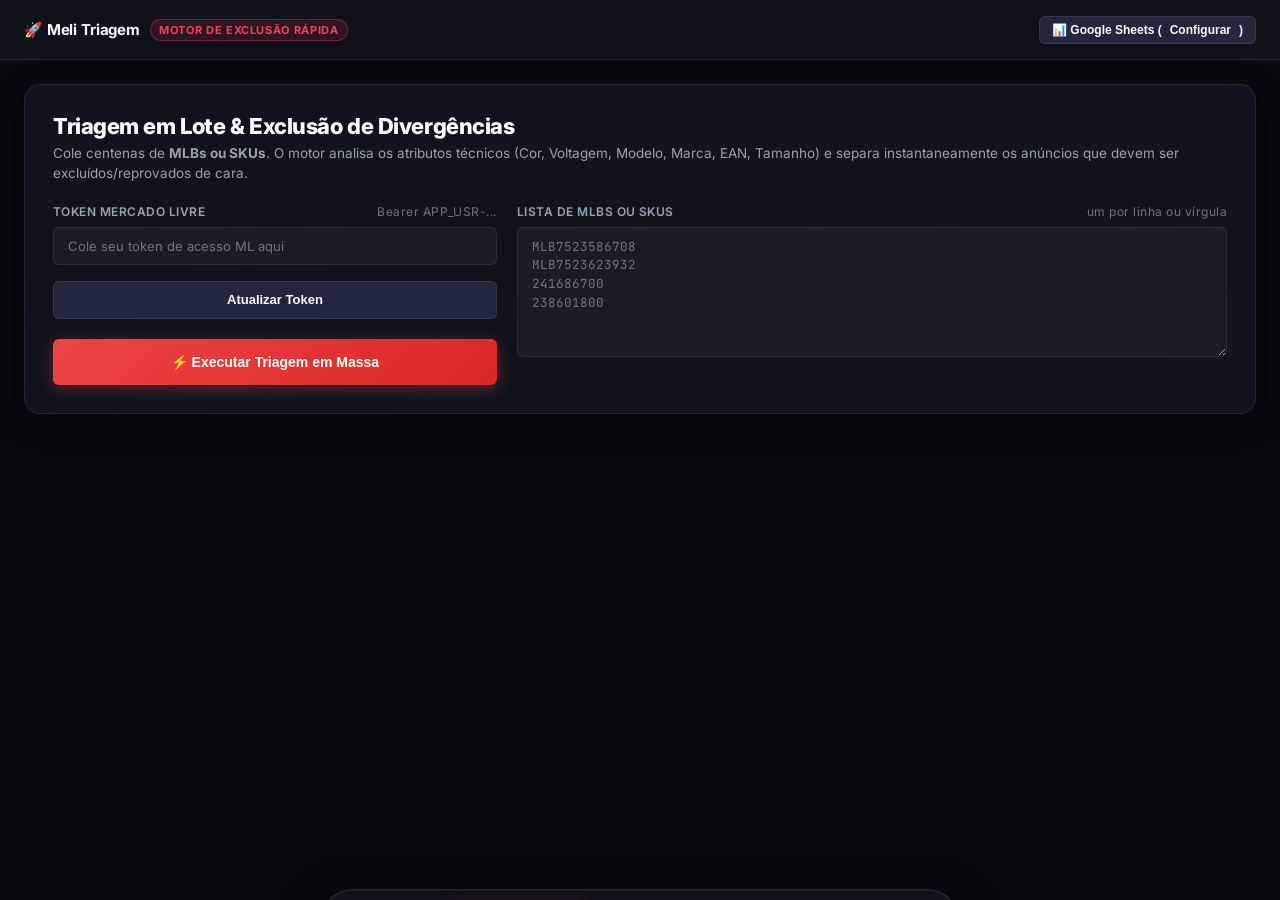
<file: triagem/templates/index.html>
<!DOCTYPE html>
<html lang="pt-BR">
<head>
  <meta charset="UTF-8" />
  <meta name="viewport" content="width=device-width, initial-scale=1.0" />
  <title>Meli Triagem · Filtro & Exclusão Rápida de Divergências</title>
  <link rel="preconnect" href="https://fonts.googleapis.com">
  <link rel="preconnect" href="https://fonts.gstatic.com" crossorigin>
  <link href="https://fonts.googleapis.com/css2?family=Inter:wght@400;500;600;700;800&family=JetBrains+Mono:wght@500;700&display=swap" rel="stylesheet">
  <style>
    :root {
      --bg: #090B10;
      --surface: #11141E;
      --surface-2: #181C2B;
      --surface-3: #22273C;
      --border: rgba(255, 255, 255, 0.08);
      --border-light: rgba(255, 255, 255, 0.15);
      --text: #F8FAFC;
      --text-2: #94A3B8;
      --text-3: #64748B;
      
      --red: #F43F5E;
      --red-bg: rgba(244, 63, 94, 0.12);
      --red-border: rgba(244, 63, 94, 0.35);
      
      --green: #10B981;
      --green-bg: rgba(16, 185, 129, 0.12);
      --green-border: rgba(16, 185, 129, 0.35);
      
      --amber: #F59E0B;
      --amber-bg: rgba(245, 158, 11, 0.12);
      --amber-border: rgba(245, 158, 11, 0.35);
      
      --blue: #38BDF8;
      --blue-bg: rgba(56, 189, 248, 0.12);
      --blue-border: rgba(56, 189, 248, 0.35);

      --purple: #A855F7;
      
      --radius-sm: 6px;
      --radius: 12px;
      --radius-lg: 16px;
      --ease: cubic-bezier(0.16, 1, 0.3, 1);
    }

    * { box-sizing: border-box; margin: 0; padding: 0; }
    body {
      font-family: 'Inter', -apple-system, sans-serif;
      background: var(--bg);
      color: var(--text);
      min-height: 100vh;
      display: flex;
      flex-direction: column;
      overflow-x: hidden;
    }

    /* ── Topbar ── */
    .topbar {
      height: 60px;
      background: rgba(17, 20, 30, 0.85);
      backdrop-filter: blur(12px);
      border-bottom: 1px solid var(--border);
      display: flex;
      align-items: center;
      justify-content: space-between;
      padding: 0 24px;
      position: sticky;
      top: 0;
      z-index: 50;
    }

    .brand {
      display: flex;
      align-items: center;
      gap: 10px;
      font-weight: 700;
      font-size: 15px;
      letter-spacing: -0.01em;
    }
    .brand-badge {
      font-size: 11px;
      font-weight: 700;
      text-transform: uppercase;
      letter-spacing: .06em;
      padding: 3px 8px;
      border-radius: 99px;
      background: var(--red-bg);
      color: var(--red);
      border: 1px solid var(--red-border);
    }

    .topbar-actions {
      display: flex;
      align-items: center;
      gap: 12px;
    }

    /* ── Layout Container ── */
    .container {
      max-width: 1400px;
      width: 100%;
      margin: 0 auto;
      padding: 24px 24px 100px;
      flex: 1;
      display: flex;
      flex-direction: column;
      gap: 20px;
    }

    /* ── Hero & Inputs View ── */
    .hero-card {
      background: linear-gradient(135deg, var(--surface) 0%, rgba(24, 28, 43, 0.6) 100%);
      border: 1px solid var(--border);
      border-radius: var(--radius-lg);
      padding: 28px;
      display: flex;
      flex-direction: column;
      gap: 20px;
      box-shadow: 0 8px 30px rgba(0,0,0,0.4);
    }

    .hero-header {
      display: flex;
      justify-content: space-between;
      align-items: flex-start;
      flex-wrap: wrap;
      gap: 12px;
    }
    .hero-title h1 {
      font-size: 22px;
      font-weight: 800;
      letter-spacing: -0.02em;
      color: #fff;
    }
    .hero-title p {
      font-size: 13.5px;
      color: var(--text-2);
      margin-top: 4px;
      line-height: 1.5;
    }

    .input-grid {
      display: grid;
      grid-template-columns: 1fr 1.6fr;
      gap: 20px;
    }

    @media (max-width: 860px) {
      .input-grid { grid-template-columns: 1fr; }
    }

    .field-group {
      display: flex;
      flex-direction: column;
      gap: 8px;
    }
    .field-label {
      font-size: 12px;
      font-weight: 600;
      color: var(--text-2);
      text-transform: uppercase;
      letter-spacing: 0.04em;
      display: flex;
      justify-content: space-between;
    }
    .field-label .sub {
      text-transform: none;
      font-weight: 400;
      color: var(--text-3);
    }

    input[type="text"], textarea {
      width: 100%;
      background: var(--surface-2);
      border: 1px solid var(--border);
      border-radius: var(--radius-sm);
      padding: 10px 14px;
      color: #fff;
      font-family: inherit;
      font-size: 13px;
      outline: none;
      transition: all .2s var(--ease);
    }
    input[type="text"]:focus, textarea:focus {
      border-color: var(--blue);
      box-shadow: 0 0 0 2px rgba(56, 189, 248, 0.2);
    }

    textarea {
      height: 130px;
      resize: vertical;
      font-family: 'JetBrains Mono', monospace;
      font-size: 12.5px;
      line-height: 1.5;
    }

    .btn {
      display: inline-flex;
      align-items: center;
      justify-content: center;
      gap: 8px;
      padding: 10px 18px;
      border-radius: var(--radius-sm);
      font-size: 13px;
      font-weight: 600;
      cursor: pointer;
      border: none;
      transition: all .2s var(--ease);
      user-select: none;
    }
    .btn-primary {
      background: linear-gradient(135deg, #EF4444 0%, #DC2626 100%);
      color: #fff;
      box-shadow: 0 4px 16px rgba(239, 68, 68, 0.35);
    }
    .btn-primary:hover {
      background: linear-gradient(135deg, #F43F5E 0%, #E11D48 100%);
      transform: translateY(-1px);
      box-shadow: 0 6px 20px rgba(244, 63, 94, 0.45);
    }
    .btn-secondary {
      background: var(--surface-3);
      color: var(--text);
      border: 1px solid var(--border);
    }
    .btn-secondary:hover {
      background: rgba(255,255,255,0.1);
      border-color: var(--border-light);
    }

    /* ── Progress Card ── */
    .prog-card {
      background: var(--surface);
      border: 1px solid var(--border);
      border-radius: var(--radius);
      padding: 18px 24px;
      display: none;
      flex-direction: column;
      gap: 10px;
    }
    .prog-bar-bg {
      height: 6px;
      background: rgba(255,255,255,0.08);
      border-radius: 99px;
      overflow: hidden;
    }
    .prog-bar-fill {
      height: 100%;
      width: 0%;
      background: linear-gradient(90deg, #F43F5E, #38BDF8);
      border-radius: 99px;
      transition: width .3s var(--ease);
    }

    /* ── KPI Dashboard Cards ── */
    .kpi-grid {
      display: grid;
      grid-template-columns: repeat(auto-fit, minmax(220px, 1fr));
      gap: 14px;
    }
    .kpi-card {
      background: var(--surface);
      border: 1px solid var(--border);
      border-radius: var(--radius);
      padding: 16px 20px;
      display: flex;
      flex-direction: column;
      gap: 6px;
      cursor: pointer;
      transition: all .2s var(--ease);
      position: relative;
      overflow: hidden;
    }
    .kpi-card:hover {
      transform: translateY(-2px);
      border-color: var(--border-light);
    }
    .kpi-card.active {
      box-shadow: 0 0 0 2px var(--kpi-color, var(--blue));
      background: var(--surface-2);
    }
    .kpi-top {
      display: flex;
      justify-content: space-between;
      align-items: center;
      font-size: 12px;
      font-weight: 600;
      color: var(--text-2);
    }
    .kpi-num {
      font-size: 26px;
      font-weight: 800;
      font-family: 'JetBrains Mono', monospace;
      color: #fff;
    }
    .kpi-card.hard { --kpi-color: var(--red); }
    .kpi-card.hard .kpi-num { color: var(--red); }
    .kpi-card.clean { --kpi-color: var(--green); }
    .kpi-card.clean .kpi-num { color: var(--green); }
    .kpi-card.inc { --kpi-color: var(--amber); }
    .kpi-card.inc .kpi-num { color: var(--amber); }

    /* ── Action Toolbar ── */
    .toolbar {
      background: var(--surface);
      border: 1px solid var(--border);
      border-radius: var(--radius);
      padding: 12px 18px;
      display: flex;
      justify-content: space-between;
      align-items: center;
      flex-wrap: wrap;
      gap: 12px;
    }
    .toolbar-left {
      display: flex;
      align-items: center;
      gap: 10px;
      flex-wrap: wrap;
    }
    .toolbar-right {
      display: flex;
      align-items: center;
      gap: 10px;
    }

    .quick-select-btn {
      background: var(--surface-2);
      border: 1px solid var(--border);
      border-radius: 99px;
      padding: 5px 12px;
      font-size: 11.5px;
      font-weight: 600;
      color: var(--text-2);
      cursor: pointer;
      transition: all .2s ease;
    }
    .quick-select-btn:hover {
      background: var(--surface-3);
      color: #fff;
      border-color: var(--border-light);
    }

    /* ── Triage Table ── */
    .table-card {
      background: var(--surface);
      border: 1px solid var(--border);
      border-radius: var(--radius);
      overflow: hidden;
      display: flex;
      flex-direction: column;
    }
    .table-wrap {
      overflow-x: auto;
      overflow-y: auto;
      max-height: 600px;
    }
    table {
      width: 100%;
      border-collapse: collapse;
      text-align: left;
      font-size: 12.5px;
    }
    thead {
      position: sticky;
      top: 0;
      background: var(--surface-2);
      z-index: 10;
    }
    th {
      padding: 12px 14px;
      font-weight: 700;
      color: var(--text-2);
      text-transform: uppercase;
      font-size: 11px;
      letter-spacing: 0.04em;
      border-bottom: 1px solid var(--border);
      white-space: nowrap;
    }
    td {
      padding: 12px 14px;
      border-bottom: 1px solid var(--border);
      vertical-align: middle;
      color: var(--text);
    }
    tbody tr {
      transition: background .15s ease;
    }
    tbody tr:hover {
      background: rgba(255,255,255,0.03);
    }
    tbody tr.selected {
      background: rgba(244, 63, 94, 0.07);
    }

    .badge {
      display: inline-flex;
      align-items: center;
      gap: 5px;
      padding: 4px 9px;
      border-radius: 6px;
      font-size: 11px;
      font-weight: 700;
      white-space: nowrap;
    }
    .badge.hard {
      background: var(--red-bg);
      color: var(--red);
      border: 1px solid var(--red-border);
    }
    .badge.clean {
      background: var(--green-bg);
      color: var(--green);
      border: 1px solid var(--green-border);
    }
    .badge.inc {
      background: var(--amber-bg);
      color: var(--amber);
      border: 1px solid var(--amber-border);
    }

    .thumb {
      width: 40px;
      height: 40px;
      border-radius: 4px;
      object-fit: cover;
      background: #000;
      border: 1px solid var(--border);
    }

    .code-text {
      font-family: 'JetBrains Mono', monospace;
      font-size: 11.5px;
      font-weight: 700;
      color: var(--blue);
      cursor: pointer;
    }
    .code-text:hover { text-decoration: underline; }

    /* ── Floating Batch Action Bar ── */
    .floating-bar {
      position: fixed;
      bottom: 24px;
      left: 50%;
      transform: translateX(-50%) translateY(120%);
      background: rgba(17, 20, 30, 0.95);
      backdrop-filter: blur(14px);
      border: 1px solid var(--border-light);
      border-radius: 99px;
      padding: 10px 24px;
      display: flex;
      align-items: center;
      gap: 16px;
      box-shadow: 0 10px 40px rgba(0,0,0,0.8);
      z-index: 100;
      transition: transform .3s var(--ease);
    }
    .floating-bar.show {
      transform: translateX(-50%) translateY(0);
    }
    .floating-count {
      font-size: 13px;
      font-weight: 700;
      color: #fff;
    }

    /* ── Quick Inspector Modal / Drawer ── */
    .drawer-overlay {
      position: fixed;
      inset: 0;
      background: rgba(0,0,0,0.8);
      backdrop-filter: blur(8px);
      z-index: 200;
      display: none;
      justify-content: flex-end;
    }
    .drawer-overlay.open { display: flex; }
    .drawer-content {
      width: 640px;
      max-width: 90vw;
      background: var(--surface);
      border-left: 1px solid var(--border);
      height: 100vh;
      display: flex;
      flex-direction: column;
      padding: 24px;
      gap: 20px;
      overflow-y: auto;
    }

    /* Toast */
    #toast-container {
      position: fixed;
      bottom: 24px;
      right: 24px;
      z-index: 300;
      display: flex;
      flex-direction: column;
      gap: 8px;
      pointer-events: none;
    }
  </style>
</head>
<body>

  <!-- ── Topbar ── -->
  <nav class="topbar">
    <div class="brand">
      <span>🚀 Meli <strong>Triagem</strong></span>
      <span class="brand-badge">Motor de Exclusão Rápida</span>
    </div>
    <div class="topbar-actions">
      <button class="btn btn-secondary" id="btn-open-sheets" style="font-size:12px; padding:6px 12px;">
        📊 Google Sheets (<span id="sheet-status">Configurar</span>)
      </button>
    </div>
  </nav>

  <div class="container">

    <!-- ── Hero & Inputs ── -->
    <div class="hero-card" id="card-input">
      <div class="hero-header">
        <div class="hero-title">
          <h1>Triagem em Lote & Exclusão de Divergências</h1>
          <p>Cole centenas de <strong>MLBs ou SKUs</strong>. O motor analisa os atributos técnicos (Cor, Voltagem, Modelo, Marca, EAN, Tamanho) e separa instantaneamente os anúncios que devem ser excluídos/reprovados de cara.</p>
        </div>
      </div>

      <div class="input-grid">
        <div class="field-group">
          <label class="field-label" for="input-token">
            <span>Token Mercado Livre</span>
            <span class="sub">Bearer APP_USR-...</span>
          </label>
          <input type="text" id="input-token" placeholder="Cole seu token de acesso ML aqui" />
          <div style="margin-top:8px; display:flex; gap:8px;">
            <button class="btn btn-secondary" id="btn-refresh-token" type="button" style="flex:1; height:38px;">
              Atualizar Token
            </button>
          </div>
          <div id="token-chip" style="display:none; margin-top:8px; font-size:12px; font-weight:600;"></div>

          <div style="margin-top:12px;">
            <button class="btn btn-primary" id="btn-run-triage" style="width:100%; height:46px; font-size:14px;">
              ⚡ Executar Triagem em Massa
            </button>
          </div>
        </div>

        <div class="field-group">
          <label class="field-label" for="input-data">
            <span>Lista de MLBs ou SKUs</span>
            <span class="sub">um por linha ou vírgula</span>
          </label>
          <textarea id="input-data" placeholder="MLB7523586708&#10;MLB7523623932&#10;241686700&#10;238601800"></textarea>
        </div>
      </div>

      <!-- Progress -->
      <div class="prog-card" id="prog-card">
        <div style="display:flex; justify-content:space-between; font-size:13px; font-weight:600;">
          <span id="prog-label">Processando triagem...</span>
          <span id="prog-pct">0%</span>
        </div>
        <div class="prog-bar-bg">
          <div class="prog-bar-fill" id="prog-fill"></div>
        </div>
      </div>
    </div>

    <!-- ── KPI Summary Cards ── -->
    <div class="kpi-grid" id="kpi-grid" style="display:none;">
      <div class="kpi-card hard active" data-filter="hard">
        <div class="kpi-top">
          <span>🔴 Descarte Imediato</span>
          <span>Divergência Grave</span>
        </div>
        <div class="kpi-num" id="kpi-hard">0</div>
        <span style="font-size:11.5px; color:var(--text-3);">Cor, Voltagem, Modelo ou EAN divergente</span>
      </div>

      <div class="kpi-card clean" data-filter="clean">
        <div class="kpi-top">
          <span>🟢 Aptos & Compatíveis</span>
          <span>Sem Divergência</span>
        </div>
        <div class="kpi-num" id="kpi-clean">0</div>
        <span style="font-size:11.5px; color:var(--text-3);">Prontos para aprovação ou validação visual</span>
      </div>

      <div class="kpi-card inc" data-filter="inc">
        <div class="kpi-top">
          <span>🟡 Incompletos / Alertas</span>
          <span>Atenção</span>
        </div>
        <div class="kpi-num" id="kpi-inc">0</div>
        <span style="font-size:11.5px; color:var(--text-3);">Ausente no ML ou sem tradicional</span>
      </div>

      <div class="kpi-card" data-filter="all">
        <div class="kpi-top">
          <span>📊 Total Processado</span>
          <span>Geral</span>
        </div>
        <div class="kpi-num" id="kpi-total">0</div>
        <span style="font-size:11.5px; color:var(--text-3);">Itens pareados e analisados</span>
      </div>
    </div>

    <!-- ── Toolbar & Action Bar ── -->
    <div class="toolbar" id="toolbar" style="display:none;">
      <div class="toolbar-left">
        <span style="font-size:12px; font-weight:700; color:var(--text-2);">SELEÇÃO RÁPIDA:</span>
        <button class="quick-select-btn" id="btn-select-all-hard">🔴 Marcar Todos os Descartados</button>
        <button class="quick-select-btn" id="btn-select-color">🎨 Erro de Cor</button>
        <button class="quick-select-btn" id="btn-select-voltage">⚡ Erro de Voltagem</button>
        <button class="quick-select-btn" id="btn-select-model">🏷️ Erro de Modelo</button>
        <button class="quick-select-btn" id="btn-unselect-all">✕ Desmarcar Todos</button>
      </div>

      <div class="toolbar-right">
        <input type="text" id="input-search" placeholder="🔍 Filtrar tabela..." style="width:200px; height:32px; font-size:12px;" />
        <button class="btn btn-secondary" id="btn-export-excel" style="height:32px; font-size:12px;">
          📥 Baixar Excel Multi-Abas
        </button>
      </div>
    </div>

    <!-- ── Triage Table ── -->
    <div class="table-card" id="table-card" style="display:none;">
      <div class="table-wrap">
        <table>
          <thead>
            <tr>
              <th style="width:36px; text-align:center;"><input type="checkbox" id="chk-master" /></th>
              <th>Status / Classificação</th>
              <th>SKU</th>
              <th>MLB Catálogo</th>
              <th>MLB Tradicional</th>
              <th>Motivo do Descarte / Divergência</th>
              <th>Cor (Cat × Trad)</th>
              <th>Voltagem</th>
              <th>Modelo</th>
              <th style="text-align:center;">Ações</th>
            </tr>
          </thead>
          <tbody id="table-body"></tbody>
        </table>
      </div>
    </div>

  </div>

  <!-- ── Floating Batch Action Bar ── -->
  <div class="floating-bar" id="floating-bar">
    <span class="floating-count" id="selected-count">0 selecionados</span>
    <button class="btn btn-primary" id="btn-copy-selected" style="padding:7px 14px; font-size:12px;">
      📋 Copiar MLBs Selecionados
    </button>
    <button class="btn btn-secondary" id="btn-export-selected" style="padding:7px 14px; font-size:12px;">
      📥 Exportar Selecionados (.xlsx)
    </button>
    <button class="btn btn-secondary" id="btn-sync-selected-sheets" style="padding:7px 14px; font-size:12px; color:#38BDF8; border-color:rgba(56,189,248,0.4);">
      📤 Sincronizar com Planilha Google
    </button>
  </div>

  <!-- ── Side Inspector Drawer ── -->
  <div class="drawer-overlay" id="drawer">
    <div class="drawer-content">
      <div style="display:flex; justify-content:space-between; align-items:center; border-bottom:1px solid var(--border); padding-bottom:12px;">
        <h3 id="drawer-title" style="font-size:16px;">Detalhes da Triagem</h3>
        <button class="quick-select-btn" id="drawer-close">✕ Fechar</button>
      </div>
      <div id="drawer-body"></div>
    </div>
  </div>

  <!-- Toast -->
  <div id="toast-container"></div>

  <script>
    const $ = id => document.getElementById(id);

    let triageItems = [];
    let selectedItemIds = new Set();
    let currentFilter = 'hard';

    // ── Toast Helper ──
    function showToast(message, type = 'info') {
      const container = $('toast-container');
      const toast = document.createElement('div');
      toast.style.cssText = `
        padding: 10px 16px;
        background: ${type === 'success' ? '#065F46' : type === 'warn' ? '#92400E' : '#1E293B'};
        color: #fff;
        border: 1px solid ${type === 'success' ? '#34D399' : type === 'warn' ? '#FBBF24' : '#64748B'};
        border-radius: 8px;
        font-size: 12px;
        font-weight: 600;
        box-shadow: 0 4px 16px rgba(0,0,0,.5);
        display: flex;
        align-items: center;
        gap: 8px;
        opacity: 0;
        transform: translateY(10px);
        transition: all .2s ease;
      `;
      toast.innerHTML = message;
      container.appendChild(toast);
      setTimeout(() => { toast.style.opacity = '1'; toast.style.transform = 'translateY(0)'; }, 10);
      setTimeout(() => { toast.remove(); }, 3500);
    }

    $('btn-refresh-token').addEventListener('click', async () => {
      const btn = $('btn-refresh-token');
      const chip = $('token-chip');
      btn.disabled = true;
      btn.textContent = 'Atualizando...';
      chip.style.display = 'block';
      chip.style.color = '#94A3B8';
      chip.textContent = 'Renovando token via n8n...';
      try {
        const res = await fetch('/api/refresh_token', {
          method: 'POST',
          headers: { 'Content-Type': 'application/json' },
          body: '{}'
        });
        const data = await res.json();
        if (!res.ok || !data.success || !data.token) {
          chip.style.color = '#F43F5E';
          chip.textContent = data.error || 'Falha ao renovar o token.';
          showToast(data.error || 'Falha ao renovar o token.', 'warn');
          return;
        }
        $('input-token').value = data.token;
        chip.style.color = '#10B981';
        chip.textContent = `✓ Token atualizado · ${data.nickname} · ID ${data.id}`;
        showToast('Token do Mercado Livre atualizado.', 'success');
      } catch {
        chip.style.color = '#F43F5E';
        chip.textContent = 'Erro de conexão ao renovar o token.';
        showToast('Erro de conexão ao renovar o token.', 'warn');
      } finally {
        btn.disabled = false;
        btn.textContent = 'Atualizar Token';
      }
    });

    // ── Execução da Triagem ──
    $('btn-run-triage').addEventListener('click', async () => {
      const token = $('input-token').value.trim();
      const rawText = $('input-data').value.trim();

      if (!token) return alert('Informe o token de acesso do Mercado Livre.');
      if (!rawText) return alert('Cole ao menos um MLB ou SKU.');

      const inputs = rawText.replace(/[,;]+/g, '\n').split('\n').map(x => x.trim()).filter(Boolean);

      $('btn-run-triage').disabled = true;
      $('prog-card').style.display = 'flex';
      $('prog-fill').style.width = '20%';
      $('prog-pct').textContent = '20%';
      $('prog-label').textContent = 'Iniciando triagem em lote...';

      try {
        const res = await fetch('/api/triage', {
          method: 'POST',
          headers: { 'Content-Type': 'application/json' },
          body: JSON.stringify({ token, inputs }),
        });

        const data = await res.json();
        $('prog-fill').style.width = '100%';
        $('prog-pct').textContent = '100%';

        setTimeout(() => { $('prog-card').style.display = 'none'; $('btn-run-triage').disabled = false; }, 400);

        if (!res.ok || !data.success) {
          alert(data.error || 'Erro ao realizar triagem.');
          return;
        }

        triageItems = data.items || [];
        selectedItemIds.clear();

        // Por padrão, já pré-seleciona todos os Hard Mismatches para descarte rápido
        triageItems.forEach(it => {
          if (it.category === 'HARD_MISMATCH') selectedItemIds.add(it.item_id);
        });

        updateKpis(data.summary);
        $('kpi-grid').style.display = 'grid';
        $('toolbar').style.display = 'flex';
        $('table-card').style.display = 'flex';

        currentFilter = 'hard';
        updateKpiActiveCard();
        renderTable();
        updateFloatingBar();

      } catch (err) {
        $('prog-card').style.display = 'none';
        $('btn-run-triage').disabled = false;
        alert('Falha na comunicação com o servidor.');
      }
    });

    function updateKpis(summary = {}) {
      $('kpi-hard').textContent = summary.hard_mismatch || 0;
      $('kpi-clean').textContent = summary.clean_match || 0;
      $('kpi-inc').textContent = (summary.incomplete || 0) + (summary.soft_diff || 0);
      $('kpi-total').textContent = summary.total || 0;
    }

    function updateKpiActiveCard() {
      document.querySelectorAll('.kpi-card').forEach(card => {
        card.classList.toggle('active', card.dataset.filter === currentFilter);
      });
    }

    document.querySelectorAll('.kpi-card').forEach(card => {
      card.addEventListener('click', () => {
        currentFilter = card.dataset.filter;
        updateKpiActiveCard();
        renderTable();
      });
    });

    // ── Render Tabela ──
    function renderTable() {
      const tbody = $('table-body');
      tbody.innerHTML = '';
      const query = ($('input-search').value || '').toLowerCase().trim();

      const filtered = triageItems.filter(it => {
        if (currentFilter === 'hard' && it.category !== 'HARD_MISMATCH') return false;
        if (currentFilter === 'clean' && it.category !== 'CLEAN_MATCH') return false;
        if (currentFilter === 'inc' && it.category !== 'INCOMPLETE' && it.category !== 'SOFT_DIFF') return false;

        if (query) {
          const matchSku = (it.sku || '').toLowerCase().includes(query);
          const matchCat = (it.mlb_cat || '').toLowerCase().includes(query);
          const matchTrad = (it.mlb_trad || '').toLowerCase().includes(query);
          const matchReason = (it.reasons_summary || '').toLowerCase().includes(query);
          if (!matchSku && !matchCat && !matchTrad && !matchReason) return false;
        }
        return true;
      });

      if (!filtered.length) {
        tbody.innerHTML = '<tr><td colspan="10" style="text-align:center; padding:30px; color:var(--text-3);">Nenhum anúncio encontrado para este filtro.</td></tr>';
        return;
      }

      filtered.forEach((it, idx) => {
        const tr = document.createElement('tr');
        const isSel = selectedItemIds.has(it.item_id);
        if (isSel) tr.classList.add('selected');

        const badgeCls = it.category === 'HARD_MISMATCH' ? 'hard' : (it.category === 'CLEAN_MATCH' ? 'clean' : 'inc');
        const badgeLabel = it.category === 'HARD_MISMATCH' ? '🔴 Descarte' : (it.category === 'CLEAN_MATCH' ? '🟢 Apto' : '🟡 Atenção');

        tr.innerHTML = `
          <td style="text-align:center;">
            <input type="checkbox" class="row-chk" data-id="${it.item_id}" ${isSel ? 'checked' : ''} />
          </td>
          <td><span class="badge ${badgeCls}">${badgeLabel}</span></td>
          <td><strong style="color:#fff;">${it.sku}</strong></td>
          <td><span class="code-text" onclick="copyToClipboard('${it.mlb_cat}')">${it.mlb_cat || '-'}</span></td>
          <td><span class="code-text" onclick="copyToClipboard('${it.mlb_trad}')">${it.mlb_trad || '-'}</span></td>
          <td style="max-width:320px;"><span style="color:${it.category === 'HARD_MISMATCH' ? 'var(--red)' : 'var(--text-2)'}; font-weight:600;">${it.reasons_summary || 'OK'}</span></td>
          <td>${it.cat?.color_raw || '-'} × ${it.trad?.color_raw || '-'}</td>
          <td>${it.cat?.voltage_raw || '-'} × ${it.trad?.voltage_raw || '-'}</td>
          <td>${it.cat?.model_raw || '-'}</td>
          <td style="text-align:center;">
            <button class="quick-select-btn" onclick="openDrawer(${idx})" style="font-size:11px; padding:3px 8px;">🔍 Ver</button>
          </td>
        `;

        tr.querySelector('.row-chk').addEventListener('change', (e) => {
          if (e.target.checked) selectedItemIds.add(it.item_id);
          else selectedItemIds.delete(it.item_id);
          tr.classList.toggle('selected', e.target.checked);
          updateFloatingBar();
        });

        tbody.appendChild(tr);
      });

      updateMasterCheckbox();
    }

    $('input-search').addEventListener('input', renderTable);

    // ── Checkboxes & Seleções Rápidas ──
    $('chk-master').addEventListener('change', (e) => {
      const checked = e.target.checked;
      document.querySelectorAll('.row-chk').forEach(chk => {
        chk.checked = checked;
        const id = chk.dataset.id;
        if (checked) selectedItemIds.add(id);
        else selectedItemIds.delete(id);
      });
      renderTable();
      updateFloatingBar();
    });

    function updateMasterCheckbox() {
      const allChks = document.querySelectorAll('.row-chk');
      if (!allChks.length) { $('chk-master').checked = false; return; }
      const allChecked = Array.from(allChks).every(c => c.checked);
      $('chk-master').checked = allChecked;
    }

    $('btn-select-all-hard').addEventListener('click', () => {
      triageItems.forEach(it => {
        if (it.category === 'HARD_MISMATCH') selectedItemIds.add(it.item_id);
      });
      renderTable();
      updateFloatingBar();
      showToast(`Marcados todos os ${triageItems.filter(i => i.category === 'HARD_MISMATCH').length} descartados.`, 'success');
    });

    $('btn-select-color').addEventListener('click', () => {
      let count = 0;
      triageItems.forEach(it => {
        if (it.field_diffs?.color?.status === 'HARD_MISMATCH') {
          selectedItemIds.add(it.item_id);
          count++;
        }
      });
      renderTable();
      updateFloatingBar();
      showToast(`${count} itens com erro de cor selecionados.`, 'info');
    });

    $('btn-select-voltage').addEventListener('click', () => {
      let count = 0;
      triageItems.forEach(it => {
        if (it.field_diffs?.voltage?.status === 'HARD_MISMATCH') {
          selectedItemIds.add(it.item_id);
          count++;
        }
      });
      renderTable();
      updateFloatingBar();
      showToast(`${count} itens com erro de voltagem selecionados.`, 'info');
    });

    $('btn-select-model').addEventListener('click', () => {
      let count = 0;
      triageItems.forEach(it => {
        if (it.field_diffs?.model?.status === 'HARD_MISMATCH') {
          selectedItemIds.add(it.item_id);
          count++;
        }
      });
      renderTable();
      updateFloatingBar();
      showToast(`${count} itens com erro de modelo selecionados.`, 'info');
    });

    $('btn-unselect-all').addEventListener('click', () => {
      selectedItemIds.clear();
      renderTable();
      updateFloatingBar();
    });

    function updateFloatingBar() {
      const count = selectedItemIds.size;
      $('selected-count').textContent = `${count} anúncio(s) selecionado(s)`;
      if (count > 0) {
        $('floating-bar').classList.add('show');
      } else {
        $('floating-bar').classList.remove('show');
      }
    }

    // ── Ações em Lote ──
    function copyToClipboard(text) {
      if (!text) return;
      navigator.clipboard.writeText(text);
      showToast(`Copiado: <strong>${text}</strong>`, 'info');
    }

    $('btn-copy-selected').addEventListener('click', () => {
      const selectedItems = triageItems.filter(it => selectedItemIds.has(it.item_id));
      const mlbs = selectedItems.map(it => it.mlb_cat || it.mlb_trad).filter(Boolean);
      if (!mlbs.length) return alert('Nenhum MLB encontrado nos selecionados.');
      navigator.clipboard.writeText(mlbs.join('\n'));
      showToast(`📋 <strong>${mlbs.length} MLBs</strong> copiados para a área de transferência!`, 'success');
    });

    $('btn-export-excel').addEventListener('click', () => downloadExcel('all'));
    $('btn-export-selected').addEventListener('click', () => downloadExcel('selected'));

    async function downloadExcel(mode = 'all') {
      if (!triageItems.length) return alert('Nenhum item para exportar.');
      showToast('📥 Gerando planilha Excel...', 'info');

      try {
        const res = await fetch('/api/export', {
          method: 'POST',
          headers: { 'Content-Type': 'application/json' },
          body: JSON.stringify({
            items: triageItems,
            selected_ids: mode === 'selected' ? Array.from(selectedItemIds) : [],
            filter_category: 'all',
          }),
        });

        if (!res.ok) throw new Error('Erro ao baixar planilha');
        const blob = await res.blob();
        const url = URL.createObjectURL(blob);
        const a = document.createElement('a');
        a.href = url;
        a.download = mode === 'selected' ? 'Meli_Triagem_Selecionados.xlsx' : 'Meli_Triagem_Completo.xlsx';
        a.click();
        URL.revokeObjectURL(url);
        showToast('✅ Planilha baixada com sucesso!', 'success');
      } catch (e) {
        alert('Erro ao exportar planilha Excel.');
      }
    }

    // ── Sincronização com Google Sheets ──
    $('btn-sync-selected-sheets').addEventListener('click', async () => {
      const selectedItems = triageItems.filter(it => selectedItemIds.has(it.item_id));
      if (!selectedItems.length) return alert('Selecione ao menos um anúncio.');

      const webhookUrl = localStorage.getItem('google_sheet_webhook_url') || '';
      if (!webhookUrl) {
        const urlInput = prompt('Informe a URL do Webhook do Google Apps Script:');
        if (!urlInput) return;
        localStorage.setItem('google_sheet_webhook_url', urlInput.trim());
      }

      showToast(`Enviando ${selectedItems.length} descartes para a Planilha...`, 'info');

      try {
        const res = await fetch('/api/sync_google_sheet', {
          method: 'POST',
          headers: { 'Content-Type': 'application/json' },
          body: JSON.stringify({
            webhook_url: localStorage.getItem('google_sheet_webhook_url'),
            items: selectedItems,
            status: 'Incorreto'
          }),
        });
        const data = await res.json();
        if (data.success) {
          showToast(`✅ <strong>${selectedItems.length} anúncios</strong> marcados como "Incorreto" na Planilha!`, 'success');
        } else {
          showToast(`⚠️ Erro: ${data.error}`, 'warn');
        }
      } catch {
        showToast('❌ Falha na conexão com a planilha.', 'warn');
      }
    });

    // ── Drawer de Inspeção Rápida ──
    function openDrawer(idx) {
      const item = triageItems[idx];
      if (!item) return;

      $('drawer-title').textContent = `Inspeção Rápida · SKU ${item.sku}`;
      const cat = item.cat || {};
      const trad = item.trad || {};

      $('drawer-body').innerHTML = `
        <div style="background:var(--surface-2); padding:12px; border-radius:8px; border:1px solid var(--border); font-size:12px;">
          <strong style="color:${item.category === 'HARD_MISMATCH' ? 'var(--red)' : 'var(--green)'};">Motivo da Classificação:</strong>
          <p style="margin-top:4px;">${item.reasons_summary || 'Atributos compatíveis'}</p>
        </div>

        <div style="display:grid; grid-template-columns:1fr 1fr; gap:12px; margin-top:10px;">
          <div style="background:var(--surface-2); padding:12px; border-radius:8px; border:1px solid var(--border);">
            <div style="font-weight:700; color:var(--blue); font-size:12px; margin-bottom:8px;">🏷️ Catálogo (${item.mlb_cat || 'N/A'})</div>
            ${cat.image_main ? `<img src="${cat.image_main}" class="thumb" style="width:100%; height:160px; object-fit:contain; margin-bottom:8px;" />` : ''}
            <div style="font-size:11.5px; line-height:1.6;">
              <div><strong>Título:</strong> ${cat.title || '-'}</div>
              <div><strong>Cor:</strong> ${cat.color_raw || '-'}</div>
              <div><strong>Voltagem:</strong> ${cat.voltage_raw || '-'}</div>
              <div><strong>Modelo:</strong> ${cat.model_raw || '-'}</div>
              <div><strong>Marca:</strong> ${cat.brand_raw || '-'}</div>
              <div><strong>Preço:</strong> R$ ${cat.price || 0}</div>
            </div>
          </div>

          <div style="background:var(--surface-2); padding:12px; border-radius:8px; border:1px solid var(--border);">
            <div style="font-weight:700; color:var(--amber); font-size:12px; margin-bottom:8px;">📦 Tradicional (${item.mlb_trad || 'N/A'})</div>
            ${trad.image_main ? `<img src="${trad.image_main}" class="thumb" style="width:100%; height:160px; object-fit:contain; margin-bottom:8px;" />` : ''}
            <div style="font-size:11.5px; line-height:1.6;">
              <div><strong>Título:</strong> ${trad.title || '-'}</div>
              <div><strong>Cor:</strong> ${trad.color_raw || '-'}</div>
              <div><strong>Voltagem:</strong> ${trad.voltage_raw || '-'}</div>
              <div><strong>Modelo:</strong> ${trad.model_raw || '-'}</div>
              <div><strong>Marca:</strong> ${trad.brand_raw || '-'}</div>
              <div><strong>Preço:</strong> R$ ${trad.price || 0}</div>
            </div>
          </div>
        </div>
      `;

      $('drawer').classList.add('open');
    }

    $('drawer-close').addEventListener('click', () => $('drawer').classList.remove('open'));
    $('drawer').addEventListener('click', (e) => {
      if (e.target === $('drawer')) $('drawer').classList.remove('open');
    });

  </script>
</body>
</html>
</file>
